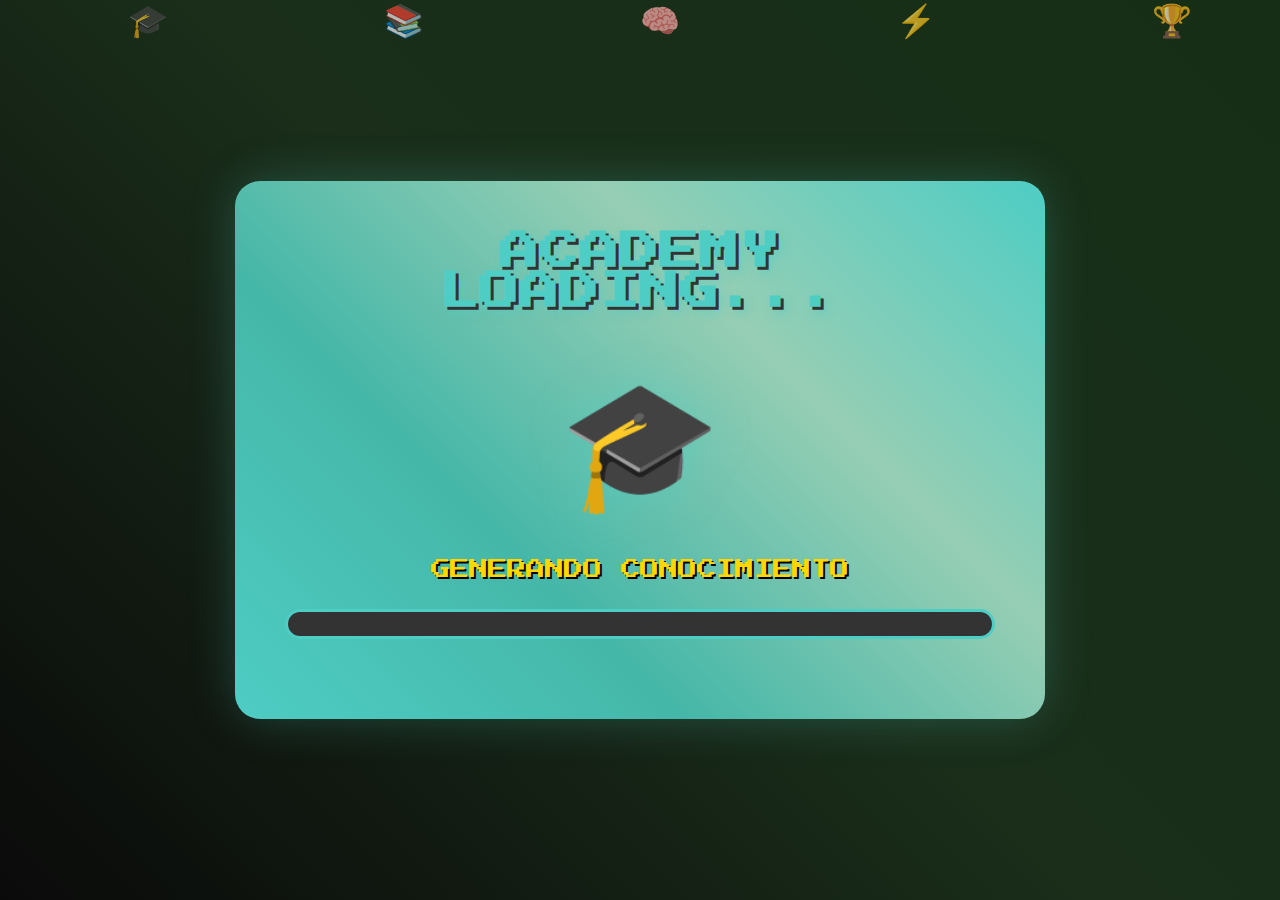
<file: cursos.html>
<!DOCTYPE html>
<html lang="es">
<head>
    <meta charset="UTF-8">
    <meta name="viewport" content="width=device-width, initial-scale=1.0">
    <title>Cursos - GeekFreak</title>
    <style>
        @import url('https://fonts.googleapis.com/css2?family=Press+Start+2P&display=swap');
        
        * {
            margin: 0;
            padding: 0;
            box-sizing: border-box;
        }
        
        body {
            font-family: 'Press Start 2P', cursive;
            background: linear-gradient(45deg, #0a0a0a, #1a2e1a, #162e16);
            min-height: 100vh;
            display: flex;
            justify-content: center;
            align-items: center;
            overflow: hidden;
            position: relative;
        }
        
        /* Animated stars background */
        .stars {
            position: fixed;
            top: 0;
            left: 0;
            width: 100%;
            height: 100%;
            pointer-events: none;
        }
        
        .star {
            position: absolute;
            background: white;
            border-radius: 50%;
            animation: twinkle 2s infinite alternate;
        }
        
        @keyframes twinkle {
            0% { opacity: 0.3; transform: scale(1); }
            100% { opacity: 1; transform: scale(1.2); }
        }
        
        /* Main container */
        .construction-container {
            text-align: center;
            max-width: 800px;
            padding: 40px;
            background: rgba(0, 0, 0, 0.8);
            border: 5px solid #4ECDC4;
            border-radius: 20px;
            box-shadow: 0 0 50px rgba(78, 205, 196, 0.3);
            position: relative;
            z-index: 10;
        }
        
        .construction-container::before {
            content: '';
            position: absolute;
            top: -10px;
            left: -10px;
            right: -10px;
            bottom: -10px;
            background: linear-gradient(45deg, #4ECDC4, #45B7A8, #96CEB4, #4ECDC4);
            border-radius: 25px;
            z-index: -1;
            animation: borderGlow 3s infinite;
        }
        
        @keyframes borderGlow {
            0%, 100% { opacity: 0.7; }
            50% { opacity: 1; }
        }
        
        /* Title with gaming style */
        .game-title {
            color: #4ECDC4;
            font-size: 2.5rem;
            margin-bottom: 30px;
            text-shadow: 
                3px 3px 0 #333,
                6px 6px 10px rgba(78, 205, 196, 0.5);
            animation: titlePulse 2s infinite;
        }
        
        @keyframes titlePulse {
            0%, 100% { transform: scale(1); }
            50% { transform: scale(1.05); }
        }
        
        /* Character sprite */
        .character {
            font-size: 8rem;
            margin: 20px 0;
            display: inline-block;
            animation: characterBounce 1s infinite;
            filter: drop-shadow(0 0 20px rgba(78, 205, 196, 0.5));
        }
        
        @keyframes characterBounce {
            0%, 20%, 50%, 80%, 100% { transform: translateY(0); }
            40% { transform: translateY(-20px); }
            60% { transform: translateY(-10px); }
        }
        
        /* Status messages */
        .status-message {
            color: #FFD700;
            font-size: 1.2rem;
            margin: 20px 0;
            text-shadow: 2px 2px 0 #000;
        }
        
        .sub-message {
            color: #96CEB4;
            font-size: 0.8rem;
            margin: 15px 0;
            line-height: 1.6;
            text-shadow: 1px 1px 0 #000;
        }
        
        /* Progress bar */
        .progress-container {
            background: #333;
            border: 3px solid #4ECDC4;
            border-radius: 15px;
            height: 30px;
            margin: 30px 0;
            overflow: hidden;
            position: relative;
        }
        
        .progress-bar {
            height: 100%;
            background: linear-gradient(90deg, #4ECDC4, #45B7A8, #FFD700);
            border-radius: 10px;
            width: 78%;
            position: relative;
        }
        
        .progress-bar::after {
            content: '';
            position: absolute;
            top: 0;
            left: -100%;
            width: 100%;
            height: 100%;
            background: linear-gradient(90deg, transparent, rgba(255, 255, 255, 0.4), transparent);
            animation: progressShine 2s infinite;
        }
        
        @keyframes progressShine {
            0% { left: -100%; }
            100% { left: 100%; }
        }
        
        /* Course preview cards */
        .courses-preview {
            display: grid;
            grid-template-columns: repeat(auto-fit, minmax(200px, 1fr));
            gap: 15px;
            margin: 25px 0;
        }
        
        .course-card {
            background: rgba(78, 205, 196, 0.1);
            border: 2px solid #4ECDC4;
            border-radius: 10px;
            padding: 15px;
            text-align: center;
            transition: all 0.3s ease;
            position: relative;
            overflow: hidden;
        }
        
        .course-card:hover {
            transform: translateY(-5px);
            box-shadow: 0 10px 20px rgba(78, 205, 196, 0.3);
        }
        
        .course-card::before {
            content: '🏆';
            position: absolute;
            top: 5px;
            right: 5px;
            font-size: 1rem;
            opacity: 0.7;
        }
        
        .course-icon {
            font-size: 2.5rem;
            margin-bottom: 10px;
            display: block;
        }
        
        .course-title {
            color: #FFD700;
            font-size: 0.6rem;
            margin-bottom: 8px;
            text-shadow: 1px 1px 0 #000;
        }
        
        .course-desc {
            color: #4ECDC4;
            font-size: 0.5rem;
            line-height: 1.4;
            margin-bottom: 8px;
        }
        
        .course-level {
            background: #FFD700;
            color: #333;
            padding: 3px 8px;
            border-radius: 15px;
            font-size: 0.4rem;
            font-weight: bold;
            display: inline-block;
        }
        
        /* Learning path */
        .learning-path {
            background: rgba(51, 51, 51, 0.9);
            border: 3px solid #4ECDC4;
            border-radius: 10px;
            padding: 20px;
            margin: 25px 0;
            text-align: left;
        }
        
        .path-title {
            color: #4ECDC4;
            font-size: 0.8rem;
            margin-bottom: 15px;
            text-align: center;
            text-shadow: 1px 1px 0 #000;
        }
        
        .path-steps {
            display: flex;
            justify-content: space-between;
            align-items: center;
            flex-wrap: wrap;
            gap: 10px;
        }
        
        .path-step {
            background: #4ECDC4;
            color: #333;
            padding: 8px 12px;
            border-radius: 20px;
            font-size: 0.5rem;
            font-weight: bold;
            position: relative;
        }
        
        .path-step:not(:last-child)::after {
            content: '→';
            position: absolute;
            right: -15px;
            color: #FFD700;
            font-size: 1rem;
        }
        
        /* Loading dots */
        .loading-dots {
            color: #4ECDC4;
            font-size: 1rem;
            margin: 20px 0;
        }
        
        .loading-dots::after {
            content: '';
            animation: loadingDots 1.5s infinite;
        }
        
        @keyframes loadingDots {
            0%, 20% { content: '.'; }
            40% { content: '..'; }
            60%, 100% { content: '...'; }
        }
        
        /* Gaming buttons */
        .game-buttons {
            margin-top: 40px;
            display: flex;
            justify-content: center;
            gap: 20px;
            flex-wrap: wrap;
        }
        
        .game-btn {
            background: linear-gradient(45deg, #4ECDC4, #45B7A8);
            color: white;
            border: 4px solid #333;
            border-radius: 10px;
            padding: 15px 25px;
            font-family: 'Press Start 2P', cursive;
            font-size: 0.7rem;
            text-decoration: none;
            text-shadow: 2px 2px 0 #333;
            transition: all 0.3s ease;
            box-shadow: 0 6px 0 #333;
            display: inline-block;
        }
        
        .game-btn:hover {
            transform: translateY(-3px);
            box-shadow: 0 9px 0 #333;
        }
        
        .game-btn:active {
            transform: translateY(0);
            box-shadow: 0 3px 0 #333;
        }
        
        /* ETA display */
        .eta-display {
            background: rgba(51, 51, 51, 0.9);
            border: 3px solid #4ECDC4;
            border-radius: 10px;
            padding: 15px;
            margin: 25px 0;
            color: #4ECDC4;
            font-size: 0.7rem;
            text-shadow: 1px 1px 0 #000;
        }
        
        /* Floating power-ups */
        .floating-icons {
            position: fixed;
            top: 0;
            left: 0;
            width: 100%;
            height: 100%;
            pointer-events: none;
            z-index: 1;
        }
        
        .floating-icon {
            position: absolute;
            font-size: 2rem;
            animation: floatIcon 6s infinite linear;
            opacity: 0.7;
        }
        
        @keyframes floatIcon {
            0% {
                transform: translateY(100vh) rotate(0deg);
                opacity: 0;
            }
            10% {
                opacity: 0.7;
            }
            90% {
                opacity: 0.7;
            }
            100% {
                transform: translateY(-10vh) rotate(360deg);
                opacity: 0;
            }
        }
        
        /* Responsive design */
        @media (max-width: 768px) {
            .construction-container {
                margin: 20px;
                padding: 30px 20px;
            }
            
            .game-title {
                font-size: 1.8rem;
            }
            
            .character {
                font-size: 5rem;
            }
            
            .courses-preview {
                grid-template-columns: 1fr;
            }
            
            .path-steps {
                flex-direction: column;
            }
            
            .path-step:not(:last-child)::after {
                content: '↓';
                right: auto;
                bottom: -15px;
            }
            
            .game-buttons {
                flex-direction: column;
                align-items: center;
            }
        }
    </style>
</head>
<body>
    <!-- Animated background -->
    <div class="stars" id="stars"></div>
    
    <div class="floating-icons">
        <div class="floating-icon" style="left: 10%; animation-delay: 0s;">🎓</div>
        <div class="floating-icon" style="left: 30%; animation-delay: 1s;">📚</div>
        <div class="floating-icon" style="left: 50%; animation-delay: 2s;">🧠</div>
        <div class="floating-icon" style="left: 70%; animation-delay: 3s;">⚡</div>
        <div class="floating-icon" style="left: 90%; animation-delay: 4s;">🏆</div>
    </div>
    
    <!-- Main content -->
    <div class="construction-container">
        <h1 class="game-title">ACADEMY LOADING...</h1>
        
        <div class="character">🎓</div>
        
        <div class="status-message">GENERANDO CONOCIMIENTO</div>
        
        <div class="progress-container">
            <div class="progress-bar
</file>
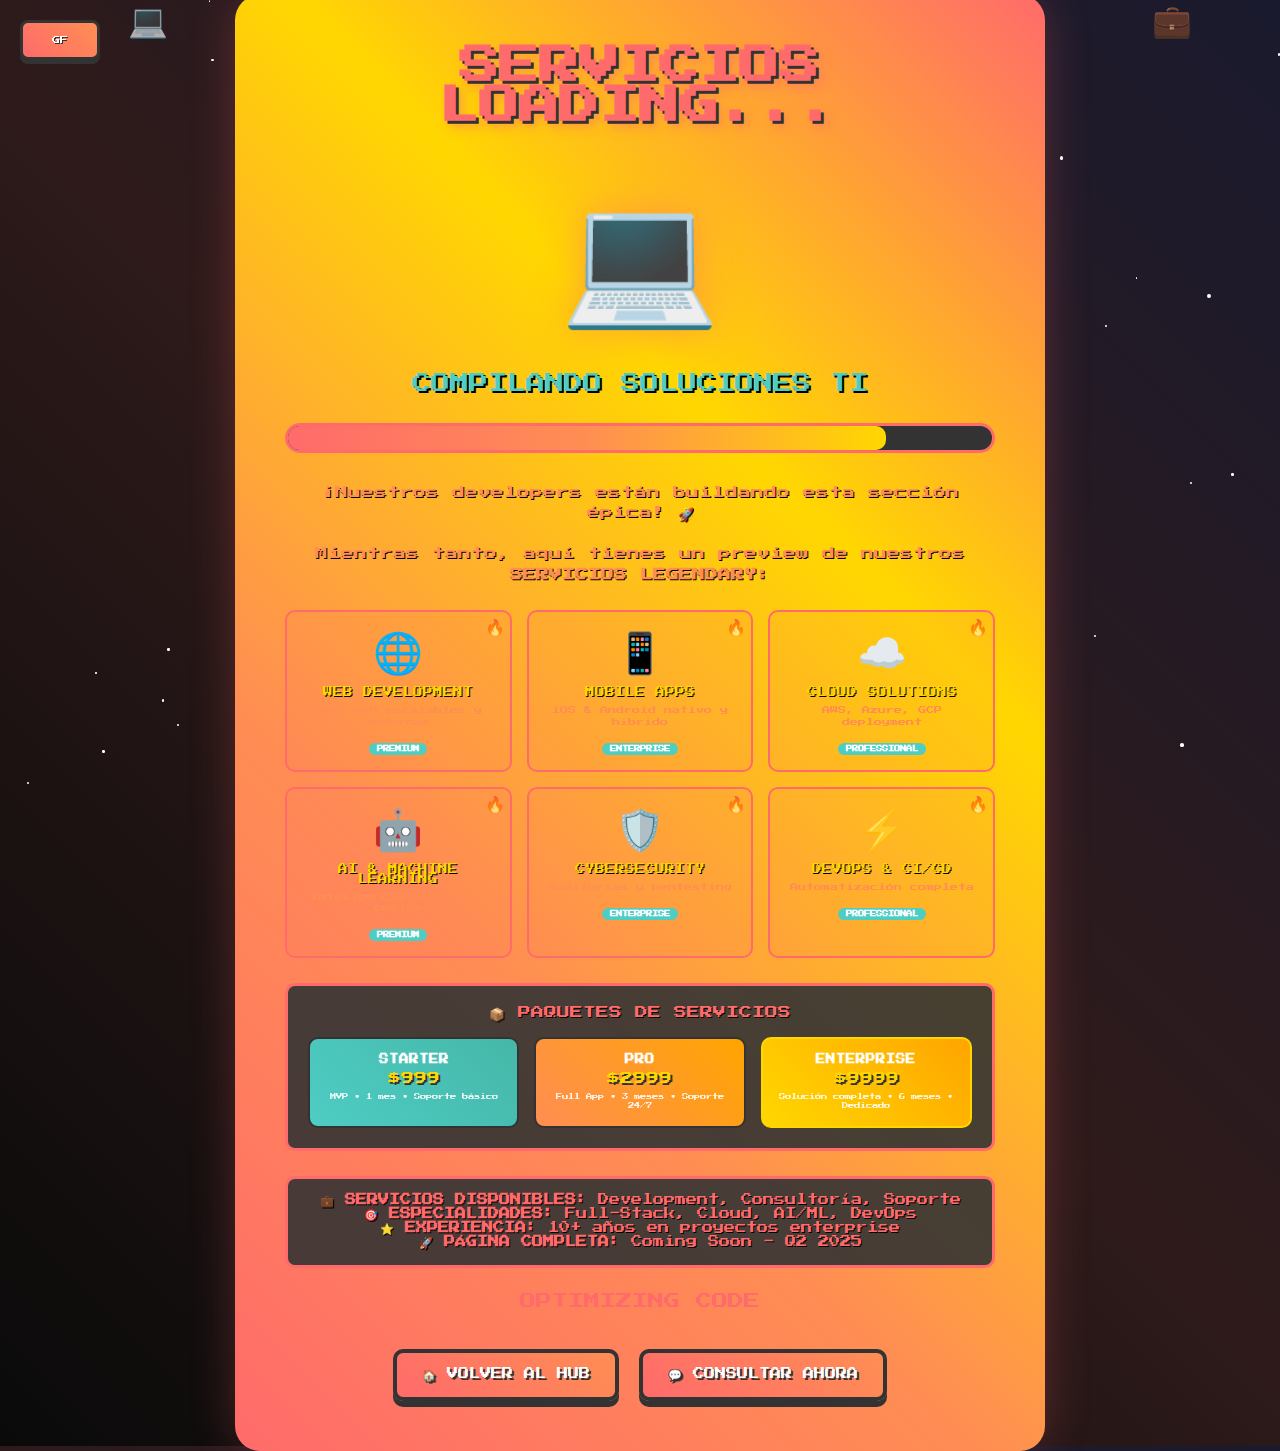
<file: servicios.html>
<!DOCTYPE html>
<html lang="es">
<head>
    <meta charset="UTF-8">
    <meta name="viewport" content="width=device-width, initial-scale=1.0">
    <title>Servicios - GeekFreak</title>
    
    <!-- CSS específico para servicios -->
    <link rel="stylesheet" href="css/services.css">
    
    <!-- JavaScript específico para servicios -->
    <script src="js/services.js" defer></script>
</head>
<body class="page-services">
    <!-- Logo Mini para volver al index -->
    <a href="index.html" class="logo-mini" title="Volver al Hub GeekFreak">
        GF
    </a>

    <!-- Animated background -->
    <div class="stars" id="stars"></div>
    
    <div class="floating-icons">
        <div class="floating-icon" style="left: 10%; animation-delay: 0s;">💻</div>
        <div class="floating-icon" style="left: 30%; animation-delay: 1s;">⚡</div>
        <div class="floating-icon" style="left: 50%; animation-delay: 2s;">🔧</div>
        <div class="floating-icon" style="left: 70%; animation-delay: 3s;">🛠️</div>
        <div class="floating-icon" style="left: 90%; animation-delay: 4s;">💼</div>
    </div>
    
    <div class="particles" id="particles"></div>
    
    <!-- Main content -->
    <div class="construction-container">
        <h1 class="game-title">SERVICIOS LOADING...</h1>
        
        <div class="character">💻</div>
        
        <div class="status-message">COMPILANDO SOLUCIONES TI</div>
        
        <div class="progress-container">
            <div class="progress-bar" style="width: 85%;"></div>
        </div>
        
        <div class="sub-message">
            ¡Nuestros developers están buildando esta sección épica! 🚀<br><br>
            Mientras tanto, aquí tienes un preview de nuestros<br>
            <strong>SERVICIOS LEGENDARY:</strong>
        </div>
        
        <div class="preview-grid services-preview">
            <div class="preview-card service-card">
                <span class="preview-icon service-icon">🌐</span>
                <div class="preview-title service-title">WEB DEVELOPMENT</div>
                <div class="preview-desc service-desc">Apps web escalables y modernas</div>
                <div class="service-tier">PREMIUM</div>
            </div>
            <div class="preview-card service-card">
                <span class="preview-icon service-icon">📱</span>
                <div class="preview-title service-title">MOBILE APPS</div>
                <div class="preview-desc service-desc">iOS & Android nativo y híbrido</div>
                <div class="service-tier">ENTERPRISE</div>
            </div>
            <div class="preview-card service-card">
                <span class="preview-icon service-icon">☁️</span>
                <div class="preview-title service-title">CLOUD SOLUTIONS</div>
                <div class="preview-desc service-desc">AWS, Azure, GCP deployment</div>
                <div class="service-tier">PROFESSIONAL</div>
            </div>
            <div class="preview-card service-card">
                <span class="preview-icon service-icon">🤖</span>
                <div class="preview-title service-title">AI & MACHINE LEARNING</div>
                <div class="preview-desc service-desc">Inteligencia artificial custom</div>
                <div class="service-tier">PREMIUM</div>
            </div>
            <div class="preview-card service-card">
                <span class="preview-icon service-icon">🛡️</span>
                <div class="preview-title service-title">CYBERSECURITY</div>
                <div class="preview-desc service-desc">Auditorías y pentesting</div>
                <div class="service-tier">ENTERPRISE</div>
            </div>
            <div class="preview-card service-card">
                <span class="preview-icon service-icon">⚡</span>
                <div class="preview-title service-title">DEVOPS & CI/CD</div>
                <div class="preview-desc service-desc">Automatización completa</div>
                <div class="service-tier">PROFESSIONAL</div>
            </div>
        </div>
        
        <div class="service-packages">
            <div class="package-title">📦 PAQUETES DE SERVICIOS</div>
            <div class="package-list">
                <div class="package starter">
                    <div class="package-name">STARTER</div>
                    <div class="package-price">$999</div>
                    <div class="package-features">MVP • 1 mes • Soporte básico</div>
                </div>
                <div class="package professional">
                    <div class="package-name">PRO</div>
                    <div class="package-price">$2999</div>
                    <div class="package-features">Full App • 3 meses • Soporte 24/7</div>
                </div>
                <div class="package enterprise">
                    <div class="package-name">ENTERPRISE</div>
                    <div class="package-price">$9999</div>
                    <div class="package-features">Solución completa • 6 meses • Dedicado</div>
                </div>
            </div>
        </div>
        
        <div class="eta-display">
            💼 <strong>SERVICIOS DISPONIBLES:</strong> Development, Consultoría, Soporte<br>
            🎯 <strong>ESPECIALIDADES:</strong> Full-Stack, Cloud, AI/ML, DevOps<br>
            ⭐ <strong>EXPERIENCIA:</strong> 10+ años en proyectos enterprise<br>
            🚀 <strong>PÁGINA COMPLETA:</strong> Coming Soon - Q2 2025
        </div>
        
        <div class="loading-dots">OPTIMIZING CODE</div>
        
        <div class="game-buttons">
            <a href="index.html" class="game-btn">🏠 VOLVER AL HUB</a>
            <a href="mailto:servicios@geekfreak.com" class="game-btn">💬 CONSULTAR AHORA</a>
        </div>
    </div>
</body>
</html>
</file>
<file: css/services.css>
@import url('https://fonts.googleapis.com/css2?family=Press+Start+2P&display=swap');

* {
    margin: 0;
    padding: 0;
    box-sizing: border-box;
}

body {
    font-family: 'Press Start 2P', cursive;
    background: linear-gradient(45deg, #0a0a0a, #2e1a1a, #1a1a2e);
    min-height: 100vh;
    display: flex;
    justify-content: center;
    align-items: center;
    overflow: hidden;
    position: relative;
}

/* Logo Mini GeekFreak */
.logo-mini {
    position: fixed;
    top: 20px;
    left: 20px;
    z-index: 1000;
    width: 80px;
    height: 40px;
    background: linear-gradient(45deg, #FF6B6B, #FF8E53);
    border: 3px solid #333;
    border-radius: 8px;
    display: flex;
    align-items: center;
    justify-content: center;
    text-decoration: none;
    font-family: 'Press Start 2P', cursive;
    font-size: 0.5rem;
    color: white;
    text-shadow: 1px 1px 0 #333;
    box-shadow: 0 4px 0 #333;
    transition: all 0.3s ease;
    animation: logoFloat 3s infinite ease-in-out;
}

.logo-mini:hover {
    transform: translateY(-3px) scale(1.05);
    box-shadow: 0 8px 0 #333;
    background: linear-gradient(45deg, #FF8E53, #FF6B6B);
}

.logo-mini:active {
    transform: translateY(0) scale(1);
    box-shadow: 0 2px 0 #333;
}

@keyframes logoFloat {
    0%, 100% { transform: translateY(0); }
    50% { transform: translateY(-5px); }
}

/* Animated stars background */
.stars {
    position: fixed;
    top: 0;
    left: 0;
    width: 100%;
    height: 100%;
    pointer-events: none;
}

.star {
    position: absolute;
    background: white;
    border-radius: 50%;
    animation: twinkle 2s infinite alternate;
}

@keyframes twinkle {
    0% { opacity: 0.3; transform: scale(1); }
    100% { opacity: 1; transform: scale(1.2); }
}

/* Main container */
.construction-container {
    text-align: center;
    max-width: 800px;
    padding: 40px;
    background: rgba(0, 0, 0, 0.8);
    border: 5px solid #FF6B6B;
    border-radius: 20px;
    box-shadow: 0 0 50px rgba(255, 107, 107, 0.3);
    position: relative;
    z-index: 10;
}

.construction-container::before {
    content: '';
    position: absolute;
    top: -10px;
    left: -10px;
    right: -10px;
    bottom: -10px;
    background: linear-gradient(45deg, #FF6B6B, #FF8E53, #FFD700, #FF6B6B);
    border-radius: 25px;
    z-index: -1;
    animation: borderGlow 3s infinite;
}

@keyframes borderGlow {
    0%, 100% { opacity: 0.7; }
    50% { opacity: 1; }
}

/* Title with gaming style */
.game-title {
    color: #FF6B6B;
    font-size: 2.5rem;
    margin-bottom: 30px;
    text-shadow: 
        3px 3px 0 #333,
        6px 6px 10px rgba(255, 107, 107, 0.5);
    animation: titlePulse 2s infinite;
}

@keyframes titlePulse {
    0%, 100% { transform: scale(1); }
    50% { transform: scale(1.05); }
}

/* Character sprite */
.character {
    font-size: 8rem;
    margin: 20px 0;
    display: inline-block;
    animation: characterBounce 1s infinite;
    filter: drop-shadow(0 0 20px rgba(255, 107, 107, 0.5));
}

@keyframes characterBounce {
    0%, 20%, 50%, 80%, 100% { transform: translateY(0); }
    40% { transform: translateY(-20px); }
    60% { transform: translateY(-10px); }
}

/* Status messages */
.status-message {
    color: #4ECDC4;
    font-size: 1.2rem;
    margin: 20px 0;
    text-shadow: 2px 2px 0 #000;
}

.sub-message {
    color: #FF8E53;
    font-size: 0.8rem;
    margin: 15px 0;
    line-height: 1.6;
    text-shadow: 1px 1px 0 #000;
}

/* Progress bar */
.progress-container {
    background: #333;
    border: 3px solid #FF6B6B;
    border-radius: 15px;
    height: 30px;
    margin: 30px 0;
    overflow: hidden;
    position: relative;
}

.progress-bar {
    height: 100%;
    background: linear-gradient(90deg, #FF6B6B, #FF8E53, #FFD700);
    border-radius: 10px;
    width: 85%;
    position: relative;
}

.progress-bar::after {
    content: '';
    position: absolute;
    top: 0;
    left: -100%;
    width: 100%;
    height: 100%;
    background: linear-gradient(90deg, transparent, rgba(255, 255, 255, 0.4), transparent);
    animation: progressShine 2s infinite;
}

@keyframes progressShine {
    0% { left: -100%; }
    100% { left: 100%; }
}

/* Service preview cards */
.preview-grid {
    display: grid;
    grid-template-columns: repeat(auto-fit, minmax(200px, 1fr));
    gap: 15px;
    margin: 25px 0;
}

.services-preview {
    display: grid;
    grid-template-columns: repeat(auto-fit, minmax(200px, 1fr));
    gap: 15px;
    margin: 25px 0;
}

.preview-card {
    background: rgba(255, 107, 107, 0.1);
    border: 2px solid #FF6B6B;
    border-radius: 10px;
    padding: 15px;
    text-align: center;
    transition: all 0.3s ease;
    position: relative;
    overflow: hidden;
}

.service-card {
    background: rgba(255, 107, 107, 0.1);
    border: 2px solid #FF6B6B;
    border-radius: 10px;
    padding: 15px;
    text-align: center;
    transition: all 0.3s ease;
    position: relative;
    overflow: hidden;
}

.service-card:hover {
    transform: translateY(-5px) scale(1.02);
    box-shadow: 0 10px 20px rgba(255, 107, 107, 0.3);
    border-color: #4ECDC4;
}

.service-card::before {
    content: '🔥';
    position: absolute;
    top: 5px;
    right: 5px;
    font-size: 1rem;
    opacity: 0.7;
}

.service-card:hover::before {
    opacity: 1;
    animation: bounce 0.5s ease;
}

.preview-icon {
    font-size: 2.5rem;
    margin-bottom: 10px;
    display: block;
}

.service-icon {
    font-size: 2.5rem;
    margin-bottom: 10px;
    display: block;
}

.service-card:hover .service-icon {
    animation: bounce 0.5s ease;
}

@keyframes bounce {
    0%, 20%, 50%, 80%, 100% { transform: translateY(0); }
    40% { transform: translateY(-10px); }
    60% { transform: translateY(-5px); }
}

.preview-title {
    color: #FFD700;
    font-size: 0.6rem;
    margin-bottom: 8px;
    text-shadow: 1px 1px 0 #000;
}

.service-title {
    color: #FFD700;
    font-size: 0.6rem;
    margin-bottom: 8px;
    text-shadow: 1px 1px 0 #000;
}

.preview-desc {
    color: #FF8E53;
    font-size: 0.5rem;
    line-height: 1.4;
    margin-bottom: 8px;
}

.service-desc {
    color: #FF8E53;
    font-size: 0.5rem;
    line-height: 1.4;
    margin-bottom: 8px;
}

.service-tier {
    background: #4ECDC4;
    color: white;
    padding: 3px 8px;
    border-radius: 15px;
    font-size: 0.4rem;
    font-weight: bold;
    display: inline-block;
    margin-top: 5px;
    text-transform: uppercase;
    transition: all 0.3s ease;
}

.service-tier:hover {
    background: #FF6B6B;
    transform: scale(1.1);
}

/* Service packages */
.service-packages {
    background: rgba(51, 51, 51, 0.9);
    border: 3px solid #FF6B6B;
    border-radius: 10px;
    padding: 20px;
    margin: 25px 0;
    text-align: left;
}

.package-title {
    color: #FF6B6B;
    font-size: 0.8rem;
    margin-bottom: 15px;
    text-align: center;
    text-shadow: 1px 1px 0 #000;
}

.package-list {
    display: grid;
    grid-template-columns: repeat(auto-fit, minmax(200px, 1fr));
    gap: 15px;
    margin-top: 15px;
}

.package {
    background: #FF6B6B;
    color: white;
    padding: 15px;
    border-radius: 10px;
    text-align: center;
    position: relative;
    transition: all 0.3s ease;
    border: 2px solid #333;
}

.package:hover {
    transform: translateY(-3px) scale(1.05);
    box-shadow: 0 8px 0 #333;
}

.package.starter {
    background: linear-gradient(45deg, #4ECDC4, #45B7A8);
}

.package.professional {
    background: linear-gradient(45deg, #FF8E53, #FFA500);
}

.package.enterprise {
    background: linear-gradient(45deg, #FFD700, #FFA500);
    border-color: #FFD700;
}

.package-name {
    font-size: 0.6rem;
    margin-bottom: 8px;
    font-weight: bold;
}

.package-price {
    font-size: 0.8rem;
    margin-bottom: 8px;
    color: #FFD700;
    text-shadow: 2px 2px 0 #333;
}

.package-features {
    font-size: 0.4rem;
    line-height: 1.4;
    opacity: 0.9;
}

/* Loading dots */
.loading-dots {
    color: #FF6B6B;
    font-size: 1rem;
    margin: 20px 0;
}

.loading-dots::after {
    content: '';
    animation: loadingDots 1.5s infinite;
}

@keyframes loadingDots {
    0%, 20% { content: '.'; }
    40% { content: '..'; }
    60%, 100% { content: '...'; }
}

/* Gaming buttons */
.game-buttons {
    margin-top: 40px;
    display: flex;
    justify-content: center;
    gap: 20px;
    flex-wrap: wrap;
}

.game-btn {
    background: linear-gradient(45deg, #FF6B6B, #FF8E53);
    color: white;
    border: 4px solid #333;
    border-radius: 10px;
    padding: 15px 25px;
    font-family: 'Press Start 2P', cursive;
    font-size: 0.7rem;
    text-decoration: none;
    text-shadow: 2px 2px 0 #333;
    transition: all 0.3s ease;
    box-shadow: 0 6px 0 #333;
    display: inline-block;
}

.game-btn:hover {
    transform: translateY(-3px);
    box-shadow: 0 9px 0 #333;
}

.game-btn:active {
    transform: translateY(0);
    box-shadow: 0 3px 0 #333;
}

/* ETA display */
.eta-display {
    background: rgba(51, 51, 51, 0.9);
    border: 3px solid #FF6B6B;
    border-radius: 10px;
    padding: 15px;
    margin: 25px 0;
    color: #FF6B6B;
    font-size: 0.7rem;
    text-shadow: 1px 1px 0 #000;
}

/* Floating power-ups */
.floating-icons {
    position: fixed;
    top: 0;
    left: 0;
    width: 100%;
    height: 100%;
    pointer-events: none;
    z-index: 1;
}

.floating-icon {
    position: absolute;
    font-size: 2rem;
    animation: floatIcon 6s infinite linear;
    opacity: 0.7;
}

@keyframes floatIcon {
    0% {
        transform: translateY(100vh) rotate(0deg);
        opacity: 0;
    }
    10% {
        opacity: 0.7;
    }
    90% {
        opacity: 0.7;
    }
    100% {
        transform: translateY(-10vh) rotate(360deg);
        opacity: 0;
    }
}

/* Particle effects */
.particles {
    position: fixed;
    top: 0;
    left: 0;
    width: 100%;
    height: 100%;
    pointer-events: none;
    z-index: 2;
}

.particle {
    position: absolute;
    width: 4px;
    height: 4px;
    background: #FF6B6B;
    border-radius: 50%;
    animation: particleFloat 8s infinite linear;
}

@keyframes particleFloat {
    0% {
        transform: translateY(100vh) translateX(0);
        opacity: 0;
    }
    10% {
        opacity: 1;
    }
    90% {
        opacity: 1;
    }
    100% {
        transform: translateY(-10vh) translateX(100px);
        opacity: 0;
    }
}

/* Responsive design */
@media (max-width: 768px) {
    .construction-container {
        margin: 20px;
        padding: 30px 20px;
    }
    
    .game-title {
        font-size: 1.8rem;
    }
    
    .character {
        font-size: 5rem;
    }
    
    .services-preview {
        grid-template-columns: 1fr;
    }
    
    .preview-grid {
        grid-template-columns: 1fr;
    }
    
    .package-list {
        grid-template-columns: 1fr;
    }
    
    .game-buttons {
        flex-direction: column;
        align-items: center;
    }
    
    .logo-mini {
        width: 60px;
        height: 30px;
        font-size: 0.4rem;
        top: 15px;
        left: 15px;
    }
}
</file>
